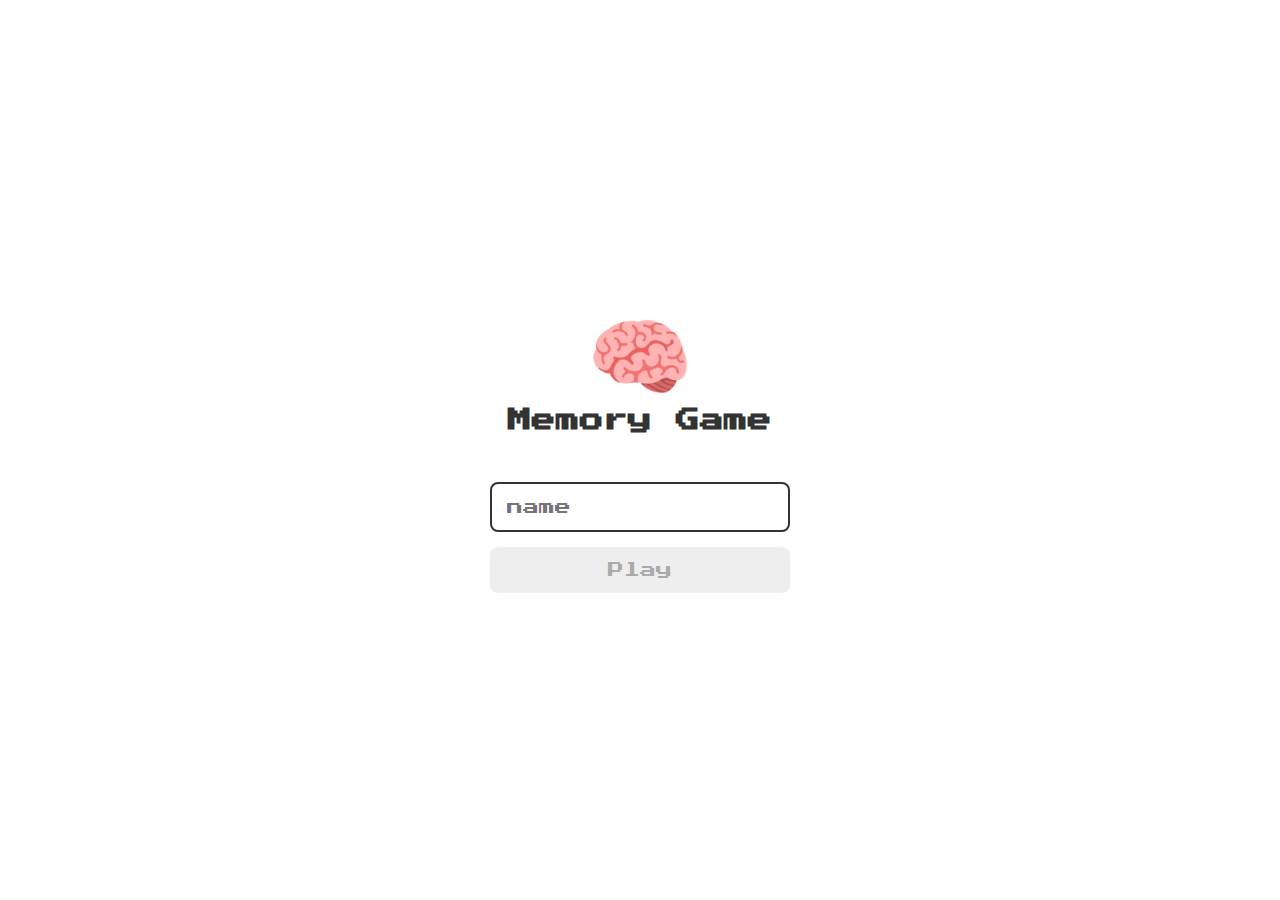
<file: index.html>
<!DOCTYPE html>
<html lang="en">
<head>
  <meta charset="UTF-8">
  <meta name="viewport" content="width=device-width, initial-scale=1.0">

  <link rel="stylesheet" href="./css/reset.css">
  <link rel="stylesheet" href="./css/login.css">
  <link rel="icon" type="image/x-icon" href="./images/brain.png">
  <script defer src="./js/login.js"></script>

  <title>Memory Gmae</title>
</head>
<body>

  <form class="loginForm">
    
    <div class="loginHeader">
      <img src="./images/brain.png" alt="brain icon">
      <h1>Memory Game</h1>
    </div>

    <input type="text" placeholder="name" class="loginInput">
    <button type="submit" class="loginButton" disabled>Play</button>

  </form>

</body>
</html>
</file>
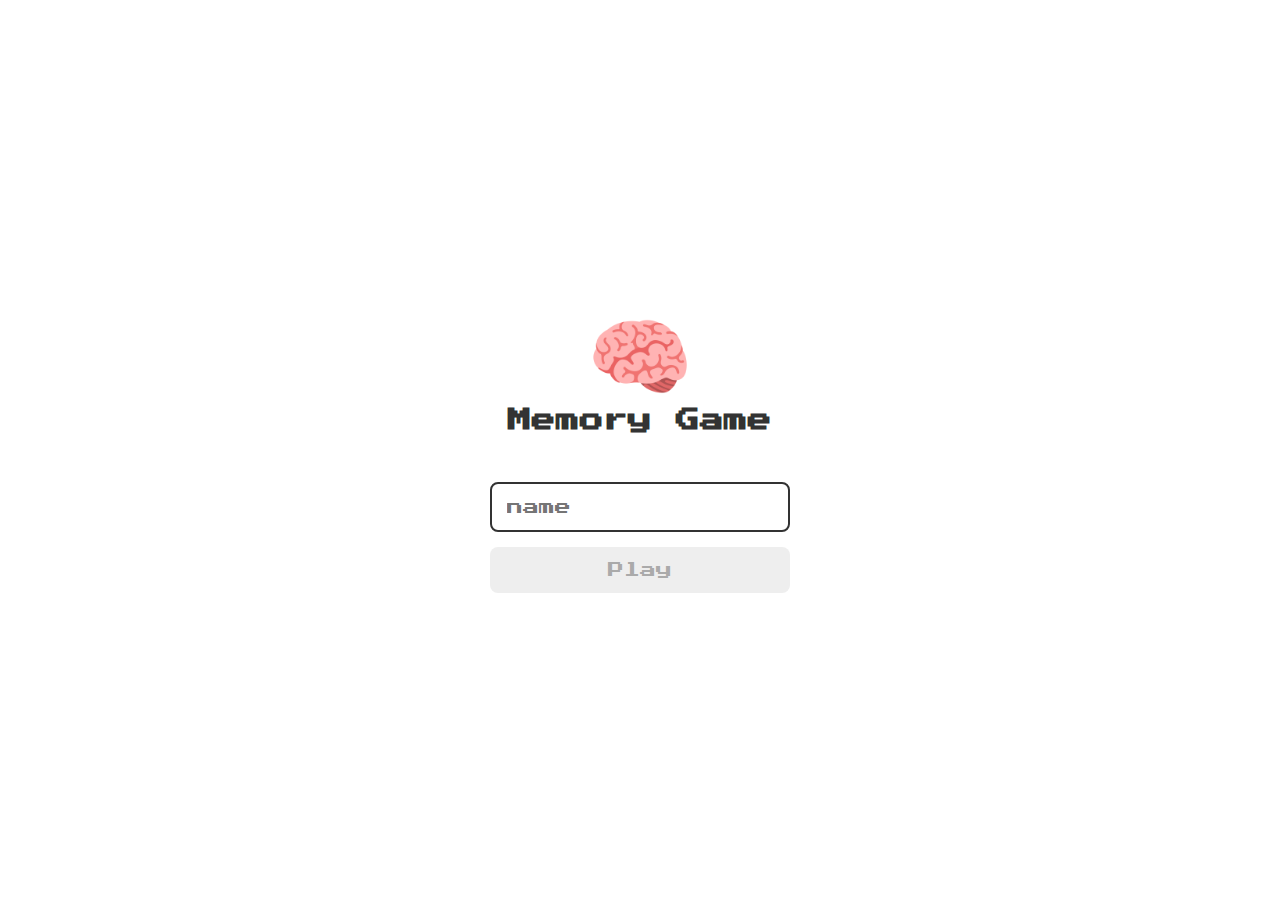
<file: pages/index.html>
<!DOCTYPE html>
<html lang="en">
<head>
  <meta charset="UTF-8">
  <meta name="viewport" content="width=device-width, initial-scale=1.0">

  <link rel="stylesheet" href="../css/reset.css">
  <link rel="stylesheet" href="../css/login.css">
  <link rel="icon" type="image/x-icon" href="../images/brain.png">
  <script defer src="../js/login.js"></script>

  <title>Memory Gmae</title>
</head>
<body>

  <form class="loginForm">
    
    <div class="loginHeader">
      <img src="../images/brain.png" alt="brain icon">
      <h1>Memory Game</h1>
    </div>

    <input type="text" placeholder="name" class="loginInput">
    <button type="submit" class="loginButton" disabled>Play</button>

  </form>

</body>
</html>
</file>
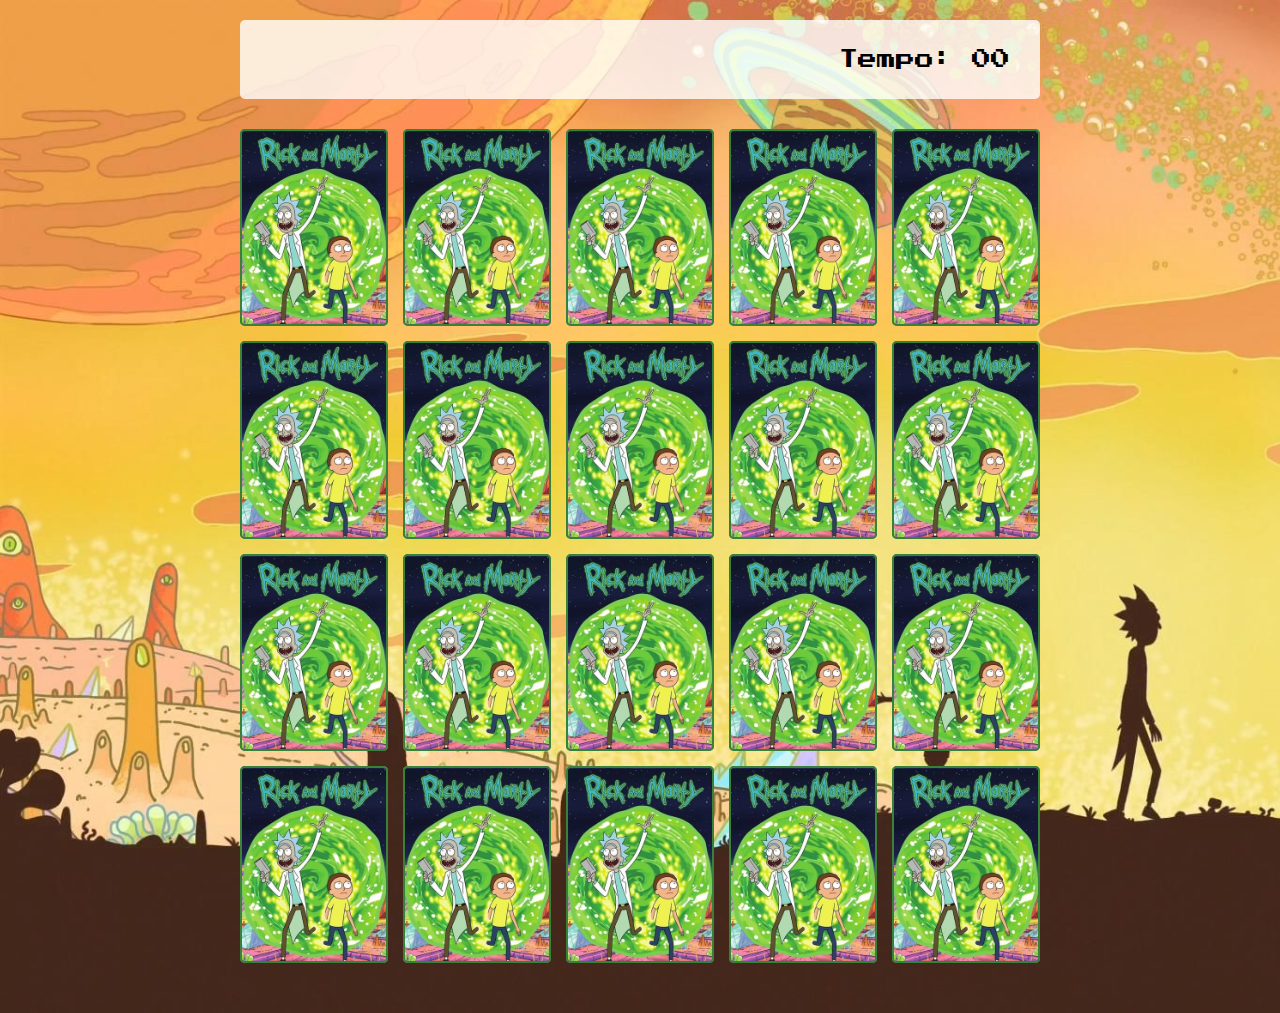
<file: game.html>
<!DOCTYPE html>
<html lang="en">
<head>
  <meta charset="UTF-8">
  <meta name="viewport" content="width=device-width, initial-scale=1.0">

    <link rel="stylesheet" href="./css/reset.css">
    <link rel="stylesheet" href="./css/game.css">

    <script defer src="../js/game.js"></script>

  <title>Memory Game</title>
</head>
<body>

  <main>
    <header>
      <span class="player"> Fatega</span>
      <span> Tempo: <span class="timer">00</span></span>
    </header>
  
    <div class="grid"></div>
  </main>
</body>
</html>
</file>
<file: css/login.css>
.loginForm{
  display: flex;
  flex-direction: column;
  align-items: center;
  height: 100vh;
  justify-content: center;
}

.loginHeader{
  display: flex;
  align-items: center;
  flex-direction: column;
  justify-content: center;
  margin-bottom: 50px;
}

.loginHeader img{
  width: 100px;
}

.loginHeader h1{
  color: #333;
  font-size: 1.5em;
}

.loginInput{
  border: 2px solid #333;
  border-radius: 8px;
  color: #333;
  font-size: 1em;
  margin-bottom: 15px;
  max-width: 300px;
  outline: none;
  padding: 15px;
  width: 100%;
}

.loginButton{
  background-color: #ee665c;
  border-radius: 8px;
  color: white;
  padding: 15px;
  font-size: 1em;
  cursor: pointer;
  width: 100%;
  max-width: 300px;
}


.loginButton:disabled {
  background-color: #eee;
  color: #aaa;
  cursor: auto;
}
</file>
<file: css/game.css>
main{
  display: flex;
  flex-direction: column;
  width: 100%;
  background-image: url(../images/bg.jpg);
  background-size: cover;
  min-height: 100vh;
  align-items: center;
  justify-content: center;
  padding: 20px 20px 50px;
}

header{
  display: flex;
  align-items: center;
  justify-content: space-between;
  width: 100%;
  max-width: 800px;
  background-color: rgba(255, 255, 255, 0.8);
  font-size: 1.2em;
  padding: 30px;
  margin: 0 0 30px;
  border-radius: 5px;
}


.grid {
  display: grid;
  grid-template-columns: repeat(5, 1fr);
  gap: 15px;
  width: 100%;
  max-width: 800px;
  margin: 0 auto;
}

.card {
  aspect-ratio: 3/4;
  width: 100%;
  background-color: #333;
  border-radius: 5px;
  position: relative;
  transition: all 400ms ease;
  transform-style: preserve-3d;
  background-color: #ccc;
}


.face {
  width: 100%;
  height: 100%;
  position: absolute;
  background-size: cover;
  background-position: center;
  border: 2px solid #39813a;
  border-radius: 5px;
  transition: all 400ms;
}

.front {
  transform: rotateY(180deg);
}


.back {
  background-image: url(../images/back.png);
  backface-visibility: hidden;
}

.reveal-card{
  transform: rotateY(180deg);
}

.disabled-card {
  filter: saturate(0);
  opacity: 0.5;
}
</file>
